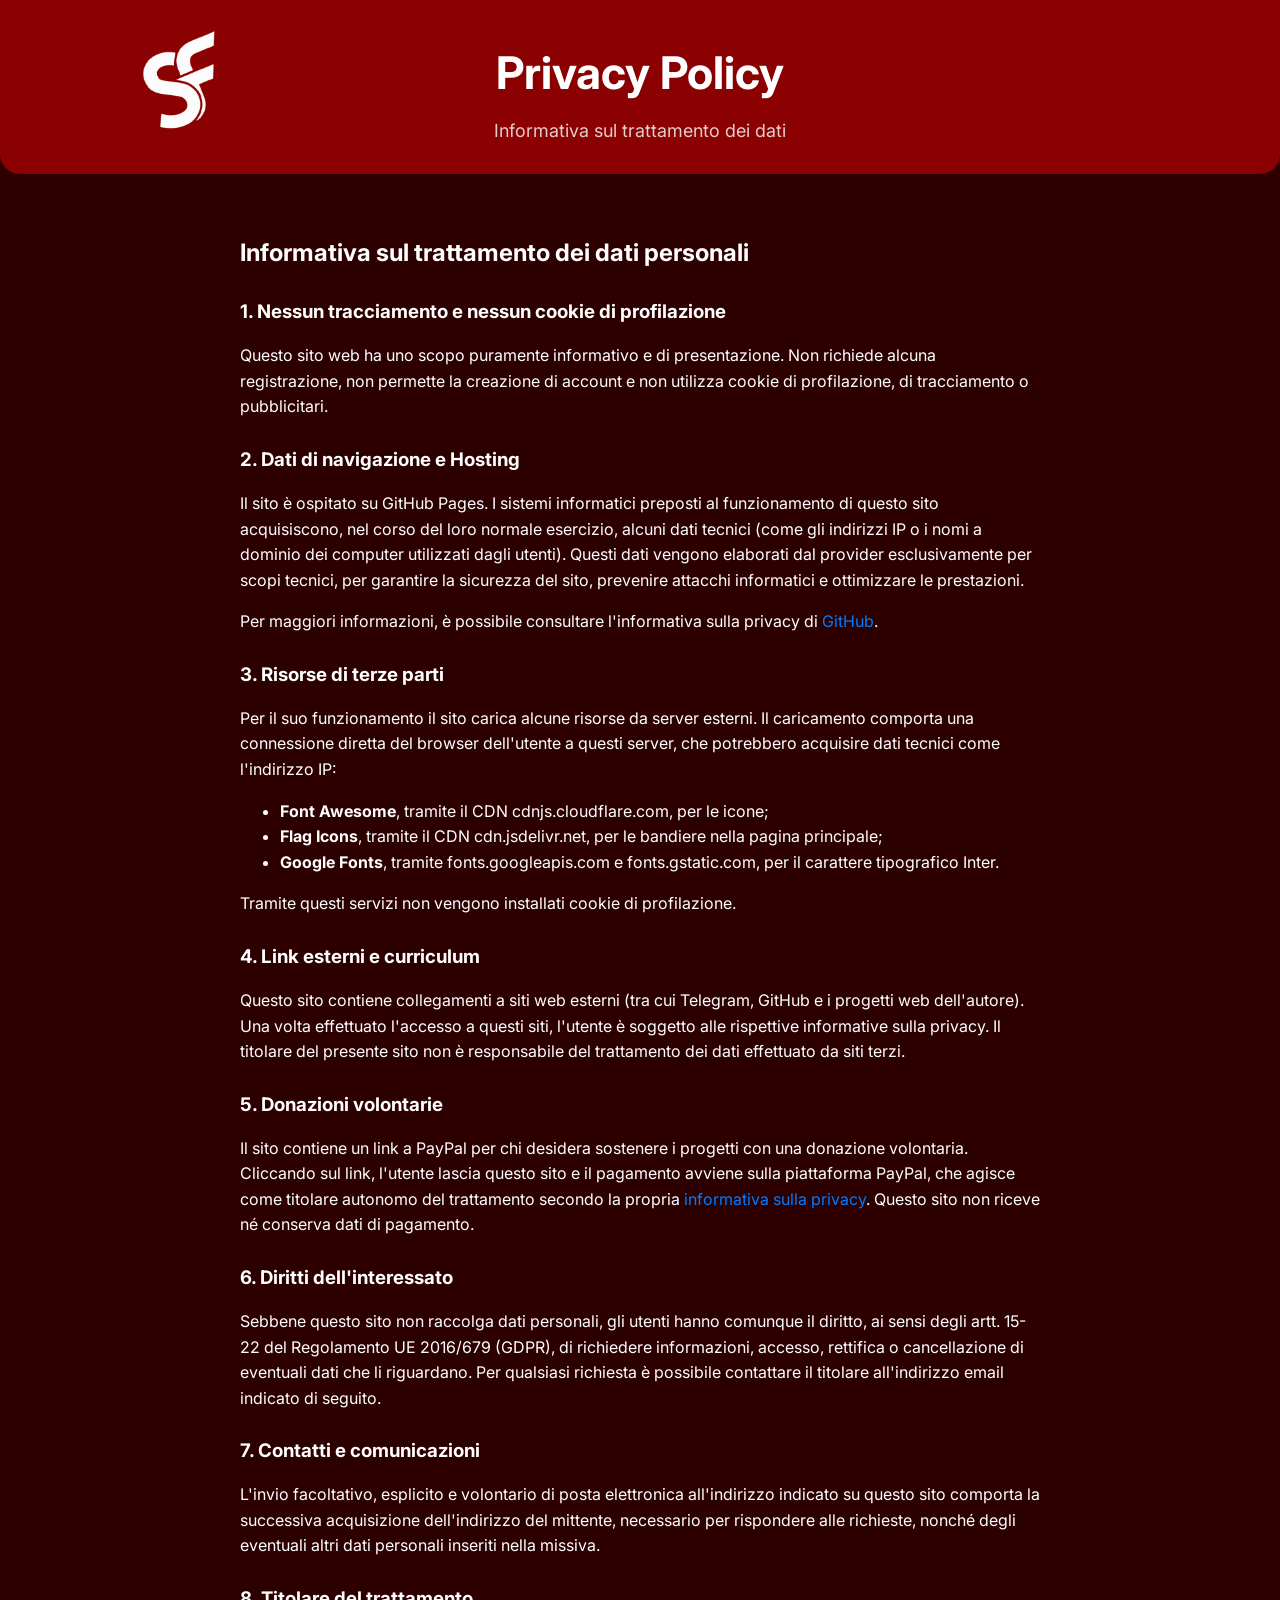
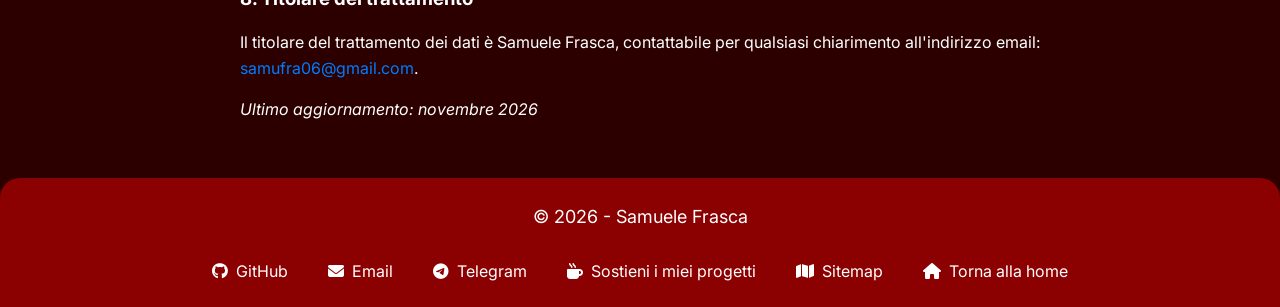
<file: privacy.html>
<!DOCTYPE html>
<html lang="it">

<head>
    <meta charset="UTF-8">
    <meta name="viewport" content="width=device-width, initial-scale=1.0">

    <title>Informativa sulla Privacy | Samuele Frasca</title>
    <meta name="description"
        content="Informativa sulla privacy del sito di Samuele Frasca: hosting, risorse di terze parti, donazioni volontarie e contatti del titolare.">
    <meta name="robots" content="index,follow">

    <link rel="canonical" href="https://samuelefrasca.github.io/privacy.html">

    <link rel="icon" type="image/png" href="/assets/img/sf_icon.png">
    <link rel="stylesheet" href="/assets/css/style.css">
    <link rel="stylesheet" href="https://cdnjs.cloudflare.com/ajax/libs/font-awesome/6.5.1/css/all.min.css">
    <link rel="preconnect" href="https://fonts.googleapis.com">
    <link rel="preconnect" href="https://fonts.gstatic.com" crossorigin>
    <link href="https://fonts.googleapis.com/css2?family=Inter:wght@300;400;500;600;700&display=swap" rel="stylesheet">
</head>

<body>
    <header>
        <div class="container header">
            <div class="header1">
                <a href="/"><img class="logo" src="/assets/img/sf_logo.png" alt="Logo Samuele Frasca"></a>
            </div>
            <div class="header2">
                <h1 class="title">Privacy Policy</h1>
                <p class="role">Informativa sul trattamento dei dati</p>
            </div>
            <div class="header3"></div>
        </div>
    </header>

    <main class="container" style="padding: 40px 20px; max-width: 800px; margin: 0 auto; line-height: 1.6;">
        <h2 style="margin-bottom: 20px;">Informativa sul trattamento dei dati personali</h2>

        <h3 style="margin-top: 25px; margin-bottom: 10px;">1. Nessun tracciamento e nessun cookie di profilazione</h3>
        <p style="margin-bottom: 15px;">
            Questo sito web ha uno scopo puramente informativo e di presentazione. Non richiede alcuna registrazione,
            non permette la creazione di account e non utilizza cookie di profilazione, di tracciamento o
            pubblicitari.
        </p>

        <h3 style="margin-top: 25px; margin-bottom: 10px;">2. Dati di navigazione e Hosting</h3>
        <p style="margin-bottom: 15px;">
            Il sito è ospitato su GitHub Pages. I sistemi informatici preposti al funzionamento di questo sito
            acquisiscono, nel corso del loro normale esercizio, alcuni dati tecnici (come gli indirizzi IP o i nomi a
            dominio dei computer utilizzati dagli utenti). Questi dati vengono elaborati dal provider esclusivamente
            per scopi tecnici, per garantire la sicurezza del sito, prevenire attacchi informatici e ottimizzare le
            prestazioni.
        </p>
        <p style="margin-bottom: 15px;">
            Per maggiori informazioni, è possibile consultare l'informativa sulla privacy di
            <a href="https://docs.github.com/en/site-policy/privacy-policies/github-general-privacy-statement"
                target="_blank" rel="noopener noreferrer" style="color: var(--primary-color, #007bff);">GitHub</a>.
        </p>

        <h3 style="margin-top: 25px; margin-bottom: 10px;">3. Risorse di terze parti</h3>
        <p style="margin-bottom: 15px;">
            Per il suo funzionamento il sito carica alcune risorse da server esterni. Il caricamento comporta una
            connessione diretta del browser dell'utente a questi server, che potrebbero acquisire dati tecnici come
            l'indirizzo IP:
        </p>
        <ul style="margin-bottom: 15px;">
            <li><strong>Font Awesome</strong>, tramite il CDN cdnjs.cloudflare.com, per le icone;</li>
            <li><strong>Flag Icons</strong>, tramite il CDN cdn.jsdelivr.net, per le bandiere nella pagina
                principale;</li>
            <li><strong>Google Fonts</strong>, tramite fonts.googleapis.com e fonts.gstatic.com, per il carattere
                tipografico Inter.</li>
        </ul>
        <p style="margin-bottom: 15px;">
            Tramite questi servizi non vengono installati cookie di profilazione.
        </p>

        <h3 style="margin-top: 25px; margin-bottom: 10px;">4. Link esterni e curriculum</h3>
        <p style="margin-bottom: 15px;">
            Questo sito contiene collegamenti a siti web esterni (tra cui Telegram, GitHub e i progetti web
            dell'autore). Una volta effettuato l'accesso a questi siti, l'utente è soggetto alle rispettive
            informative sulla privacy. Il titolare del presente sito non è responsabile del trattamento dei dati
            effettuato da siti terzi.
        </p>

        <h3 style="margin-top: 25px; margin-bottom: 10px;">5. Donazioni volontarie</h3>
        <p style="margin-bottom: 15px;">
            Il sito contiene un link a PayPal per chi desidera sostenere i progetti con una donazione volontaria.
            Cliccando sul link, l'utente lascia questo sito e il pagamento avviene sulla piattaforma PayPal, che
            agisce come titolare autonomo del trattamento secondo la propria
            <a href="https://www.paypal.com/it/webapps/mpp/ua/privacy-full" target="_blank" rel="noopener noreferrer"
                style="color: var(--primary-color, #007bff);">informativa sulla privacy</a>.
            Questo sito non riceve né conserva dati di pagamento.
        </p>

        <h3 style="margin-top: 25px; margin-bottom: 10px;">6. Diritti dell'interessato</h3>
        <p style="margin-bottom: 15px;">
            Sebbene questo sito non raccolga dati personali, gli utenti hanno comunque il diritto, ai sensi degli
            artt. 15-22 del Regolamento UE 2016/679 (GDPR), di richiedere informazioni, accesso, rettifica o
            cancellazione di eventuali dati che li riguardano. Per qualsiasi richiesta è possibile contattare il
            titolare all'indirizzo email indicato di seguito.
        </p>

        <h3 style="margin-top: 25px; margin-bottom: 10px;">7. Contatti e comunicazioni</h3>
        <p style="margin-bottom: 15px;">
            L'invio facoltativo, esplicito e volontario di posta elettronica all'indirizzo indicato su questo sito
            comporta la successiva acquisizione dell'indirizzo del mittente, necessario per rispondere alle
            richieste, nonché degli eventuali altri dati personali inseriti nella missiva.
        </p>

        <h3 style="margin-top: 25px; margin-bottom: 10px;">8. Titolare del trattamento</h3>
        <p style="margin-bottom: 15px;">
            Il titolare del trattamento dei dati è Samuele Frasca, contattabile per qualsiasi chiarimento
            all'indirizzo email:
            <a href="mailto:samufra06@gmail.com" style="color: var(--primary-color, #007bff);">samufra06@gmail.com</a>.
        </p>

        <p style="margin-bottom: 15px;"><em>Ultimo aggiornamento: novembre 2026</em></p>
    </main>

    <footer>
        <div class="container">
            <p class="subtitle-footer">© 2026 - Samuele Frasca</p>
            <div class="contatti">
                <div class="contatti-media">
                    <p><a class="contatto-item" href="https://github.com/samuelefrasca" target="_blank"
                            rel="noopener noreferrer"><i class="fa-brands fa-github"></i> GitHub</a></p>
                    <p><a class="contatto-item" href="mailto:samufra06@gmail.com"><i class="fa-solid fa-envelope"></i>
                            Email</a></p>
                    <p><a class="contatto-item" href="https://t.me/samuelefrasca" target="_blank"
                            rel="noopener noreferrer"><i class="fa-brands fa-telegram"></i> Telegram</a></p>
                </div>
                <div class="contatti-media">
                    <p><a class="contatto-item" href="https://paypal.me/SamueleFrasca18" target="_blank"
                            rel="noopener noreferrer"><i class="fa-solid fa-mug-hot"></i> Sostieni i miei progetti</a>
                    </p>
                </div>
                <div class="contatti-media">
                    <p><a class="contatto-item" href="/sitemap.xml"><i class="fa-solid fa-map"></i> Sitemap</a>
                    </p>
                    <p><a class="contatto-item" href="/"><i class="fa-solid fa-house"></i>
                            Torna alla home</a>
                    </p>
                </div>
            </div>
        </div>
    </footer>
</body>

</html>
</file>
<file: assets/css/style.css>
:root {
    --bg-main: #2d0000;
    --bg-accent: #8b0000;
    --bg-card: #4a0000;
    --bg-card-hover: #600000;
    --text-light: #ffffff;
    --text-hover: #ffb3b3;
}

html {
    scroll-behavior: smooth;
}

body {
    background-color: var(--bg-main);
    color: var(--text-light);
    font-family: "Inter", sans-serif;
    margin: 0;
    padding: 0;
    display: flex;
    flex-direction: column;
    min-height: 100vh
}

a {
    color: var(--text-light);
    text-decoration: none;
}

.container {
    max-width: 1080px;
    margin: 0 auto;
}

.logo {
    height: 170px;
}

header {
    background-color: var(--bg-accent);
    border-radius: 0px 0px 20px 20px;
}

.header {
    display: flex;
    justify-content: space-between;
    align-items: center;
}

.header3 {
    width: 170px;
}

main {
    flex-grow: 1;
    padding: 10px 40px;
}


.title {
    text-align: center;
    font-size: 45px;
}

.role {
    margin-top: -10px;
    opacity: .8;
    font-size: 18px;
    text-align: center;
}

.subtitle {
    text-align: center;
}

.presentation {
    background-color: rgba(0, 0, 0, 0.25);
    color: var(--text-light);
    padding: 30px;
    border-radius: 10px;
    display: flex;
    gap: 20px;
    line-height: 1.5;
}

.presentation p {
    flex: 1;
    margin: 0;
}

.curriculum {
    display: block;
    width: fit-content;
    padding: 10px 15px;
    border: 1px solid var(--text-light);
    border-radius: 20px;
    margin: 20px auto;
    transition: .3s;
}

.curriculum:hover {
    background-color: var(--text-light);
    color: var(--bg-main);
}

.pubblicazioni-web {
    display: flex;
    justify-content: space-around;
    margin: 20px 0px;
    gap: 20px;
    text-align: center;
}

.webcard {
    background-color: var(--bg-card);
    border-radius: 20px;
    width: 260px;
    box-shadow: 0 4px 10px rgba(0, 0, 0, .18);
    transition: 0.3s ease;
}

.webcard a {
    display: flex;
    flex-direction: column;
    align-items: center;
    gap: 15px;
    padding: 30px 20px;
    font-weight: bold;
    height: 100%;
    box-sizing: border-box;
}

.webcard img {
    height: 120px;
    object-fit: contain;
}

.webcard:hover {
    background-color: var(--bg-card-hover);
    transform: translateY(-8px);
    box-shadow: 0 15px 35px rgba(0, 0, 0, .45);
}

footer {
    background-color: var(--bg-accent);
    padding: 10px 0px;
    border-radius: 20px 20px 0px 0px;
}

.subtitle-footer {
    text-align: center;
    font-size: 18px;
}

.contatti, .contatti-media {
    display: flex;
    justify-content: center;
    gap: 40px;
}

.contatto-item {
    color: var(--text-light);
    text-decoration: none;
    font-size: 16px;
    display: flex;
    align-items: center;
    gap: 8px;
    transition: color .3s ease;
}

.contatto-item:hover {
    color: var(--text-hover);
}

@media (max-width: 768px) {
    .header {
        flex-direction: column;
    }

    .header3 {
        display: none;
    }

    main {
        padding: 10px 15px;
    }

    .presentation {
        flex-direction: column;
    }

    .title {
        font-size: 34px;
        margin-top: 0;
    }

    .pubblicazioni-web {
        flex-wrap: wrap;
        gap: 20px;
    }

    .contatti-media {
        flex-direction: row;
    }

    .contatti {
        flex-direction: column;
        align-items: center;
        gap: 0;
    }
    
    .contatto-item {
        margin: 0;
        padding: 0;
    }
}
</file>
